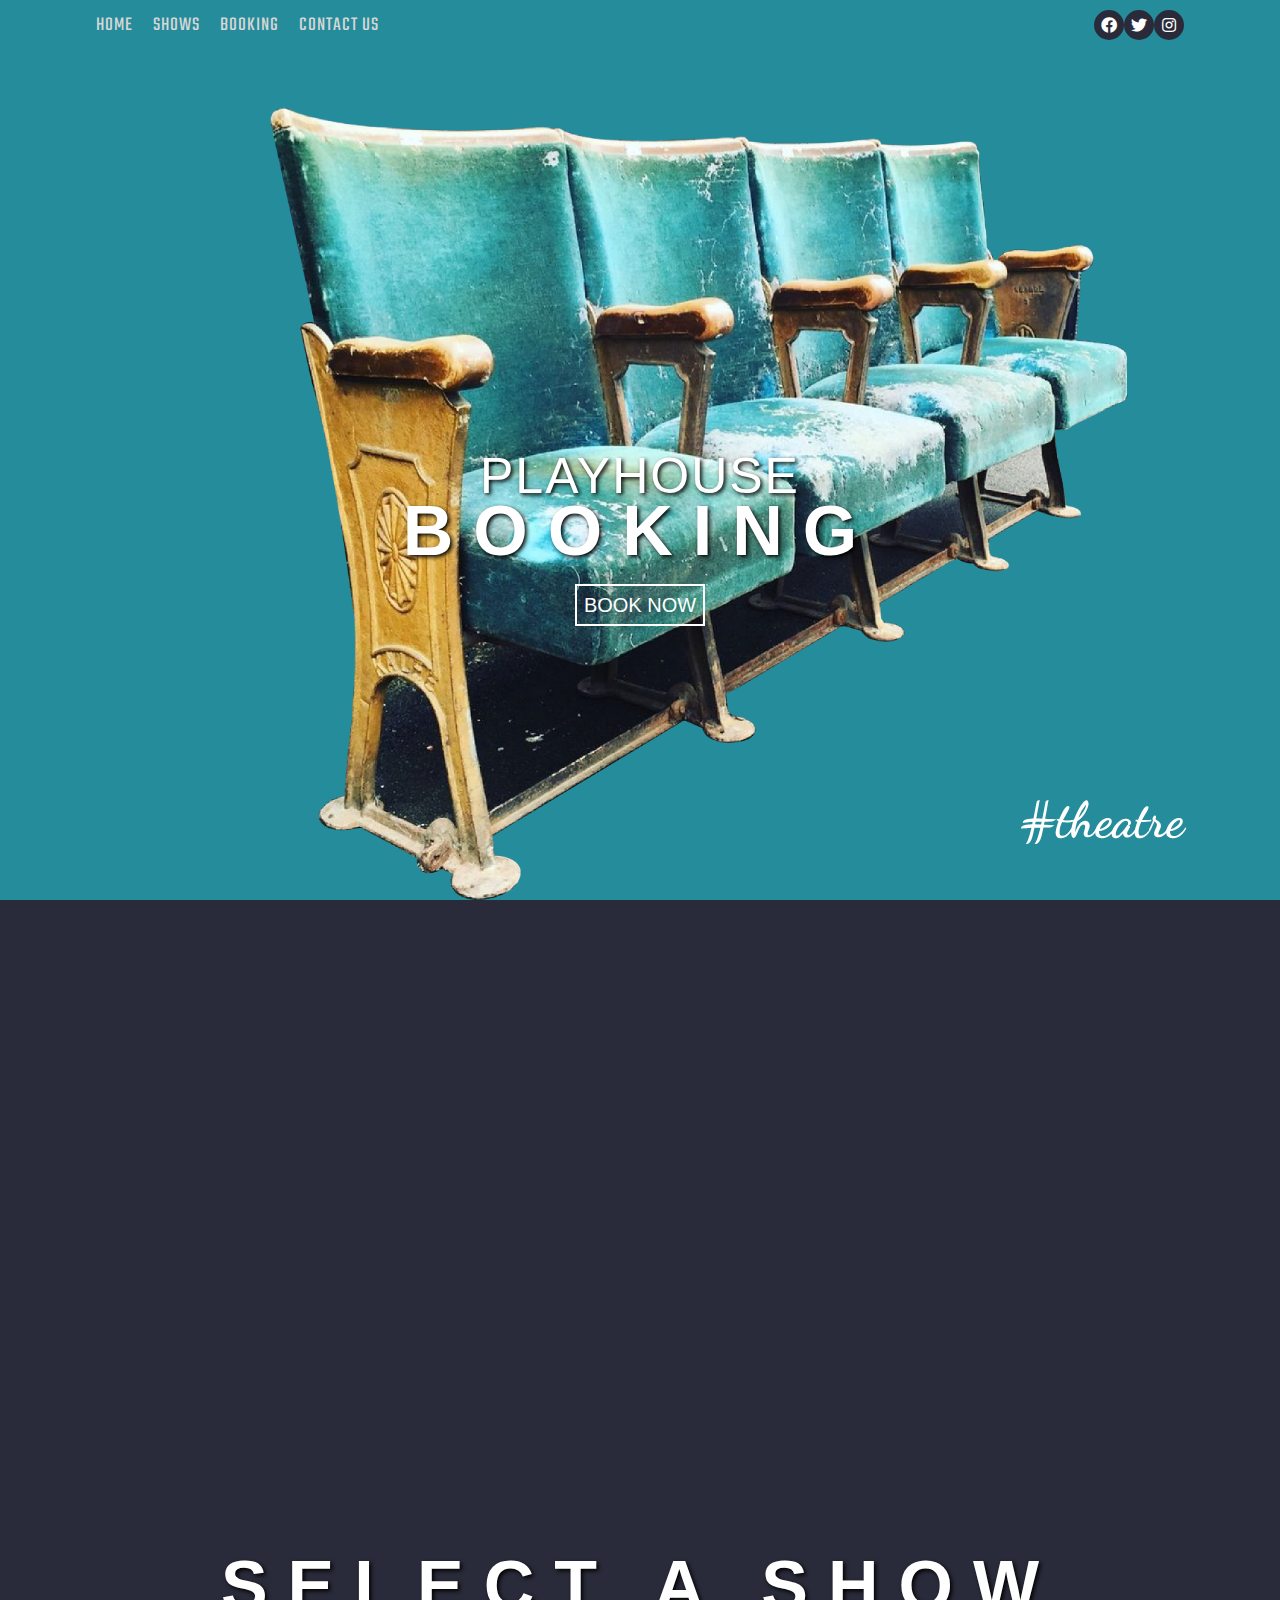
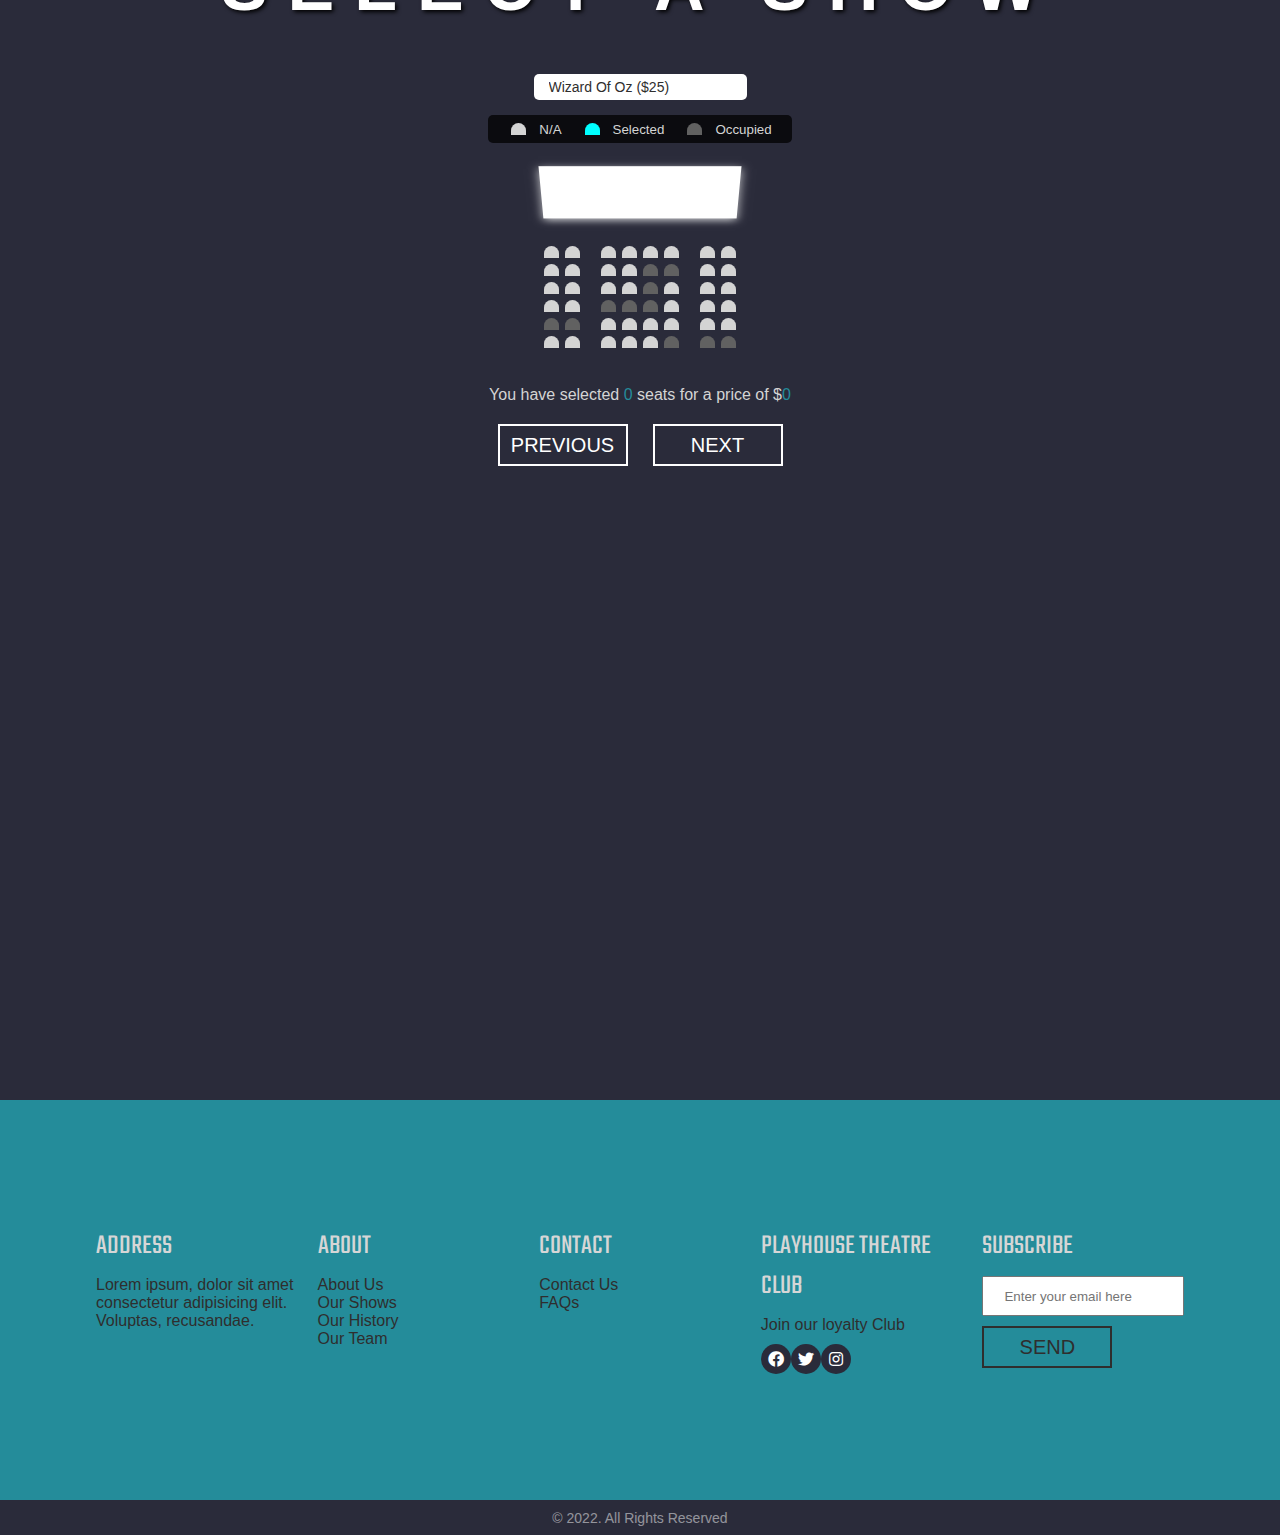
<file: seating.html>
<!DOCTYPE html>
<html lang="en">
<head>
    <meta charset="UTF-8">
    <meta http-equiv="X-UA-Compatible" content="IE=edge">
    <meta name="viewport" content="width=device-width, initial-scale=1.0">
     <!--add Title for website-->
    <title>Seating Theatre</title>     
   
    <!-- add website icon tab here -->
    <link rel="icon" href="images/large logo.png">
    <!-- add website icons here -->
    <link rel="stylesheet" href="fontawesome/css/all.min.css">
      <!-- add style here -->
    <link rel="stylesheet" href="css/seating.css">


 </head>
<body>

    <!--Nav-->
    <nav>
        <div class="grid container-center">
            <div class="links">
                <a href="index.html"> Home </a>
                <a href="showlist.html"> Shows </a>
                <a href="lionking.html"> Booking </a>
                <a href="contact.html"> Contact Us </a>

            </div>

            <div class="social">
                <a href="" class="fab fa-facebook"></a>
                <a href="" class="fab fa-twitter"></a>
                <a href="" class="fab fa-instagram"></a>
            </div>
        </div>
    </nav>
 
<!--Header-->
<header>
    <div class="grid container-center"> 
        <div class="text-content full">
            <h3>#theatre</h3>
            <h2>Playhouse</h2>
            <h1>Booking</h1>
            <button class="btn light">Book Now</button>
        </div>
    
    </div>    

</header>


<!--Section - Shows-->
<section class="movie-container">
    <div class="text-content full">
        <h1 class="select">Select a show</h1>
        <select id="movie">
            <option value="25">Wizard Of Oz ($25)</option>
            <option value="35">Phantom Of The Opera ($35)</option>
            <option value="30">Wizard Of Oz ($30)</option>
        </select>
        
        <ul class="showcase">
            <li>
                <div class="seat"></div>
                <small>N/A</small> <!--N/A not selected-->
            </li>

            <li>
                <div class="seat selected"></div>
                <small>Selected</small> <!--N/A not selected-->
            </li>

            <li>
                <div class="seat occupied"></div>
                <small>Occupied</small> 
            </li>

        </ul>

        <div class="container">
            <div class="screen"></div>
            <div class="row"> <!--rows for the theatre map-->
                <div class="seat"></div>
                <div class="seat"></div>
                <div class="seat"></div>
                <div class="seat"></div>
                <div class="seat"></div>
                <div class="seat"></div>
                <div class="seat"></div>
                <div class="seat"></div>
            </div>

            <div class="row"> <!--rows for the theatre map-->
                <div class="seat"></div>
                <div class="seat"></div>
                <div class="seat"></div>
                <div class="seat"></div>
                <div class="seat occupied"></div>
                <div class="seat occupied"></div>
                <div class="seat"></div>
                <div class="seat"></div>
            </div>

            <div class="row"> <!--rows for the theatre map-->
                <div class="seat"></div>
                <div class="seat"></div>
                <div class="seat"></div>
                <div class="seat"></div>
                <div class="seat occupied"></div>
                <div class="seat"></div>
                <div class="seat"></div>
                <div class="seat"></div>
            </div>

            <div class="row"> <!--rows for the theatre map-->
                <div class="seat"></div>
                <div class="seat"></div>
                <div class="seat occupied"></div>
                <div class="seat occupied"></div>
                <div class="seat occupied"></div>
                <div class="seat"></div>
                <div class="seat"></div>
                <div class="seat"></div>
            </div>

            <div class="row"> <!--rows for the theatre map-->
                <div class="seat occupied"></div>
                <div class="seat occupied"></div>
                <div class="seat"></div>
                <div class="seat"></div>
                <div class="seat"></div>
                <div class="seat"></div>
                <div class="seat"></div>
                <div class="seat"></div>
            </div>

            <div class="row"> <!--rows for the theatre map-->
                <div class="seat"></div>
                <div class="seat"></div>
                <div class="seat"></div>
                <div class="seat"></div>
                <div class="seat"></div>
                <div class="seat occupied"></div>
                <div class="seat occupied"></div>
                <div class="seat occupied"></div>
            </div>

        </div>

        <p class="text">
            You have selected <span id="count"> 0 </span> seats for a price of $<span id="total">0</span>
             <!--Span Id will represent how much cost the tickets according to the show-->
        </p>

        <div class="buttons">
            <button class="btn light">Previous</button>
        <button class="btn light">Next</button>

        </div>


        
    </div>
</section>



<!--Footer-->
<footer>
<div class="grid container-center">

    <div class="items">
        <h2>Address</h2>
        <p>Lorem ipsum, dolor sit amet consectetur adipisicing elit. Voluptas, recusandae.</p>
    </div>

    <div class="items">
        <h2>About</h2>
        <ul>
            <li><a href="">About Us</a></li>
            <li><a href="">Our Shows</a></li>
            <li><a href="">Our History</a></li>
            <li><a href="">Our Team</a></li>
        </ul>
    </div>

    <div class="items">
        <h2>Contact</h2>
        <ul>
            <li><a href="contact.html">Contact Us</a></li>
            <li><a href="">FAQs</a></li>
            
        </ul>
    </div>

    <div class="items">
        <h2>Playhouse Theatre Club</h2>
        <ul>
            <li><a href="">Join our loyalty Club</a></li>            
        </ul>
    

    <div class="social">        
            <a href="" class="fab fa-facebook"></a>
            <a href="" class="fab fa-twitter"></a>
            <a href="" class="fab fa-instagram"></a> 
    </div>
</div>

    <div class="item subs">    
        <h2>Subscribe</h2>
        <input type="text" placeholder="Enter your email here">
        <button class="btn dark"> Send</button> 
        

</div>
</footer>



</div>

<!--Footer Copyright-->
<div class="copy">
    <p>© 2022. All Rights Reserved</p>
</div>


<script src="js/seating.js"></script>
    
</body>
</html>
</file>
<file: css/seating.css>
@import url(https://fonts.googleapis.com/css?family=Teko:300,regular,500,600,700);
@import url(https://fonts.googleapis.com/css?family=Dancing+Script:regular,500,600,700);


/* Variables to be used throught the whole code */

:root{
    --font-principal: 'Teko';
    --font-cursiva: 'Dancing Script';
    --gris600: #2f2e2e;
    --gris200: #706D6D;

}

/* General */
*{
    margin: 0;
    padding: 0;
    box-sizing: border-box;
    font-family: Arial, Helvetica, sans-serif;
    color: var(--gris600);
}

a{
    text-decoration: none;
}



h3{
    font-family: var(--font-cursiva);
}

/* Buttons */
.btn{
    background: transparent;
    width: 130px;
    height: 42px;
    font-size: 20px;
    text-transform: uppercase;
    cursor: pointer;
    transition: all .5s;
}

/* For light buttons */
.light{
    color: #ffffff;
    border: 2px solid #ffffff;
}

/* For dark buttons */
.dark{
    color: var(--gris600);
    border: 2px solid var(--gris600);
}

.btn:hover{
    background: var(--gris600);
    border: 2px solid var(--gris600);
    color: #ffffff;

}

/* Grid */
.grid{
    display: grid;
    grid-template-columns: repeat(12, 1fr);
    grid-template-rows: auto;
    height: 100%;
}

.container-center{
    width: 85%;
    margin: 0 auto;
}

.span6{
    grid-column: span 6;
}

/* Sections */


/* Nav Menu */
nav{
    position: fixed; /* Menu will always be fixed on the screen */
    top: 0;
    left: 0;
    height: 50px;
    width: 100%;
    background:#248c9a;;
    z-index: 3; /* Menu will be always on top of the rest of the elements when scrolling down */
}

nav .grid{
    justify-items: start;
    align-items: center;

}

nav .links{
    grid-column: span 10;
    display: flex;
    justify-content: center;
    align-items: center;
}

nav .links a{
    margin-right: 20px;
    font-family: var(--font-principal);
    font-size: 20px;
    text-transform: uppercase;
    color: #d6d6d6;
    letter-spacing: 1px;
    transition: all .5s; /* hovering */
}

nav .links a:hover{
    color: var(--gris200);
}

/* Social media Icons */
.social{
    grid-column: span 2; /* is going to move two columns to the right */
    display: flex;
    justify-content: flex-end;
    width: 100%;
}

.social a{
    width: 30px;
    height: 30px;
    border-radius: 50%;
    background: #2a2b3a;
    color: #ffffff;
    display: flex; /* will align the icons to the center of each black circle */
    justify-content: center;
    align-items: center;
}

/* Header */

header{
    position: relative;  /* relative means I can place it whenever I want */
    width: 100%; /* Is gonna get a 100% of this container */
    height: 100vh;
    background-color: #248c9a;
}

header::before{
    content: '';
    margin-top: 30px;
    position: absolute;
    top: 0;
    left: 0;
    width: 100%;
    height: 100%;
    background: url(../images/seating-01.png);
    background-size: contain;
    background-repeat: no-repeat;
    background-position: center;
}

header .grid{
    justify-items: center;
    align-items: center;
}

header .text-content{
    padding: 200px 0 0 0; /* 200 px on top and 0 on each side */
   
    
}

.text-content{  /* elements will be center on the grid column left  */
    position: relative;
    width: 100%;
    height: 100%;
    display: flex;
    justify-content: center;
    align-items: center;
    flex-direction: column; /* text elements one on top of each other */
    z-index: 1; /* text is in front of our image */
    font-family: var(--font-principal);
    

}

.full{/* full class is general so is going to move along the website's width  */
    grid-column: span 12;

}

.full h1{
    color: #ffffff;
    text-transform: uppercase;
    text-align: center;
    font-size: 70px;
    letter-spacing: 20px;
    line-height: 1.5;
    font-family: Arial, Helvetica, sans-serif;
    text-shadow: 2px 2px 4px #000000;
    
}
.full h2{
    color: #ffffff;
    text-transform: uppercase;
    text-align: center;
    font-size: 50px;
    letter-spacing: 2px;
    font-weight: 100;
    line-height: 0.1;
    text-shadow: 2px 2px 4px #000000;

}

header .text-content h3{
    position: absolute; /* to place it whenever I want within the header contain */
    bottom: 50px; /* to place it at the bottom */
    right: 0;
    font-size: 50px;
    font-weight: 700;
    color: #ffffff;
}


/* Shows */

.movie-container{
    background: #2a2b3a;    
    position: relative;
    width: 100%;
    height: 200vh; /* vh viewheight */
    
    
}

.select{
    margin-bottom: 35px;
}

.seat{ 
    background-color: #d4d4d4;
    height: 12px;
    width: 15px;
    margin: 3px;
    border-top-left-radius: 10px; /* to make the shapes look like seats */
    border-top-right-radius: 10px;
}

.row{
    display: flex;
}

.movie-container select{
    background-color: #ffffff;
    border: 0;
    border-radius: 5px;
    font-size: 14px;
    padding: 5px 15px 5px 15px;
    -moz-appearance: none; /* to get a good looking for the outer and inner searchbar */
    -webkit-appearance: none;
    appearance: none;
}

.selected{ /* when the seat is having a highlight of selecting will get this color */
    background-color: aqua;

}

.occupied{ /* when the seat is occupied will get this color */
  background-color: #616161;
}

.seat:nth-of-type(2){/* is going to select the first second columns  */
    margin-right: 18px; /* is creating an 18px margin to the right */
}

.seat:nth-last-of-type(2){/* is going to select the last second columns  */
    margin-left: 18px; /* is creating an 18px margin to the left */
}

.seat:not(.occupied):hover {/* I don't want hover options when the seat is occupied */
    cursor: pointer;
    transform: scale(1.2);

}

.showcase .seat:not(.occupied):hover{ /*seats should not change or not scale */
    cursor: default;
    transform: scale(1);
}

.showcase{
    margin-top: 15px;
    background-color: #0b0b0f;
    padding: 5px 10px;
    border-radius: 5px;
    color: #706D6D;
    list-style-type: none;
    display: flex; /* we can see content in a row */
    justify-content: space-between;
}

.showcase li{
    display: flex;
    align-items: center;
    justify-content: center;
    margin: 0 10px; /* 0 to top and botton and 10px to the left and hand side */

}

.showcase li small{ /* for the text */
    margin-left: 10px;
    color: #d4d4d4;
}

.screen{
    background-color: #ffffff;
    height: 70px;
    width: 100%;
    margin: 15px 0;
    transform: rotateX(-45deg);
    box-shadow: 0 3px 10px rgba(255, 255, 255, 0.75);
}

.container{
    perspective: 1000px; /* the screen looks like 3d */
    margin-bottom: 30px;
    
}

p.text{ /* bottom text */
    margin: 5px;
    color: #d4d4d4;

}

p.text span{
    color: #248c9a;
}

.buttons{
    margin-top: 15px;
    display: flex; /* see buttons in a row */
    justify-content: space-between;
    gap: 25px;


}






/* Footer */
footer{
    width: 100%;
    height: 400px;
    background-color: #248c9a;
    
}

footer .grid{
    grid-template-columns: repeat(5, 1fr); /* 5 columns 1fr each */
    gap: 20px;
    justify-content: center;
    align-content: center;
}

footer h2{
    font-size: 28px;
    font-weight: 400;
    text-transform: uppercase;
    color: #d6d6d6;
    font-family: var(--font-principal);
}
footer p{
    margin: 10px 0;
    font-weight: 400;
    
}

footer ul{
    margin: 10px 0;
    list-style: none;
    color: #d6d6d6;
}

footer ul li a:hover{
    text-decoration: underline;
}

footer input{
    margin: 10px 0;
}

footer input{
    width: 100%;
    height: 40px;
    padding: 0 20px;
}

footer input ::placeholder{
    letter-spacing: 1px;
    color: var(--gris600);
}

footer.btn{
    width: 100%;
}

footer .social{
    justify-content: flex-start;
}

/* Footer Copyright */
div.copy{
    width: 100%;
    height: 35px;
    background: #2a2b3a;
    display: grid;
    grid-template-columns: 100%; /* Is going to use a column which will take a 100% of all the 12 columns */
    justify-items: center;
    align-items: center;
}

div.copy p{
    color: rgba(255, 255, 255, 0.5);
    font-size: 14px;
    font-weight: 600px;
}
</file>
